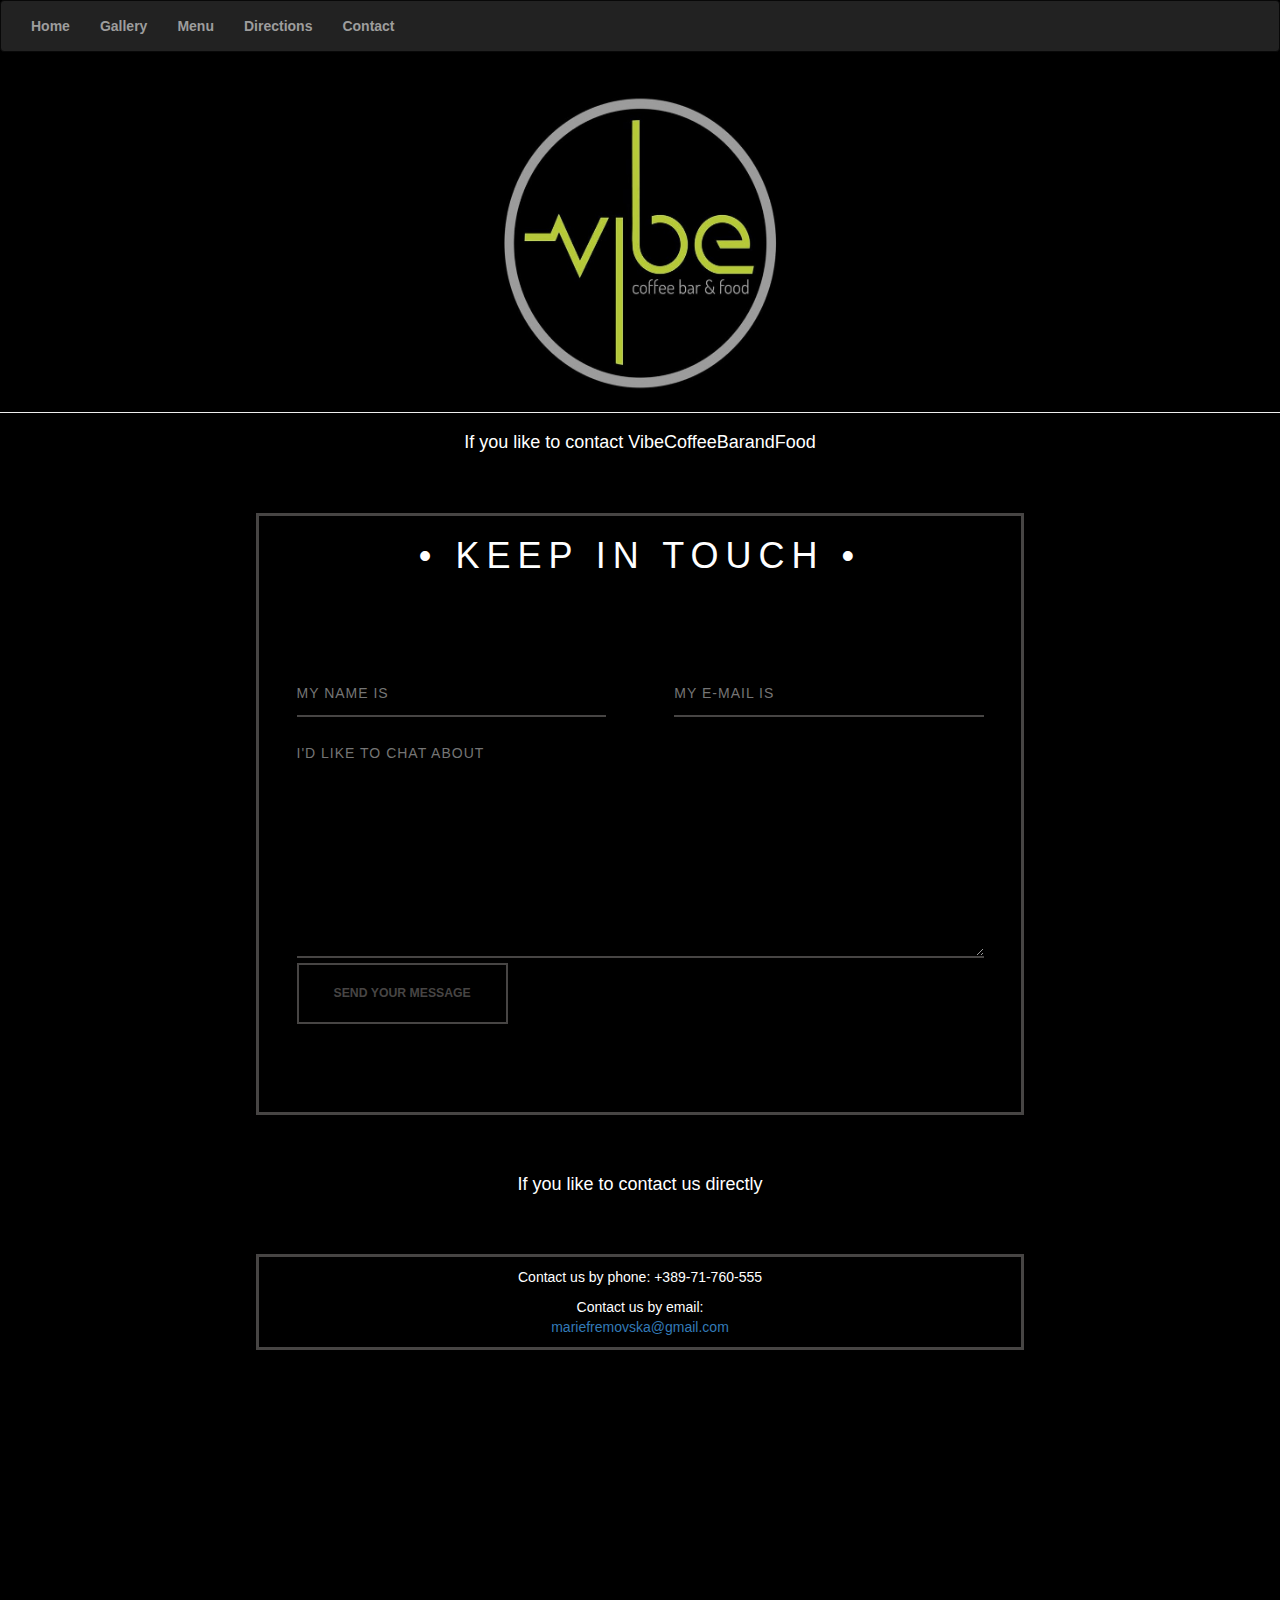
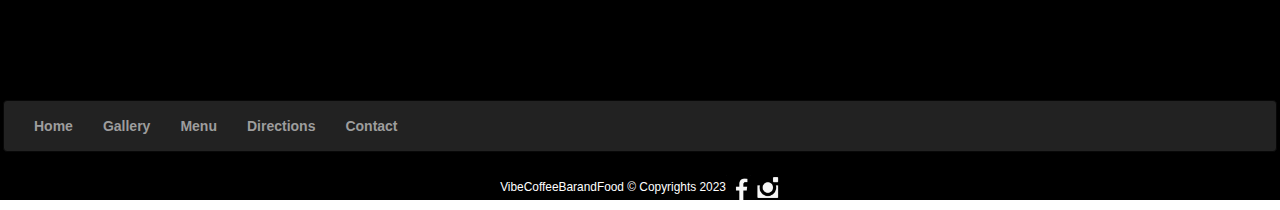
<file: contact.html>
<!DOCTYPE html>
<html>
<head>
  <meta charset="utf-8">
  <title>Contact</title>
  <meta name="viewport" content="width=device-width, initial-scale=1">
  <link rel="stylesheet" type="text/css" href="css/contactstyle.css"/>
  <link rel="stylesheet" href="https://maxcdn.bootstrapcdn.com/bootstrap/3.4.1/css/bootstrap.min.css">
  <script src="https://ajax.googleapis.com/ajax/libs/jquery/3.4.1/jquery.min.js"></script>
  <script src="https://maxcdn.bootstrapcdn.com/bootstrap/3.4.1/js/bootstrap.min.js"></script>

</head>
<body>
  <div class="background">
    <header>
      <section id="nav-bar"></section>
      <nav class="navbar navbar-inverse">
        <div class="container-fluid">
          <ul class="nav navbar-nav ml-auto">
            <li><a href="index.html">Home</a></li>
            <li><a href="gallery.html">Gallery</a></li>
            <li><a href="menu.html">Menu</a></li>
            <li><a href="directions.html" target="_blank">Directions</a></li>
            <li><a href="contact.html" target="_blank">Contact</a></li>
          </ul>
        </div>
      </nav>
    </section>
  </header>
  <br>
  <section>
    <a href="index.html"><img src="images/logo.jpg" alt="logo" width=300 height=300 class="logo"/></a>
    <hr id="line1">
    <h4><center>If you like to contact VibeCoffeeBarandFood </center></h4>
  </section>

  <div id="container">
    <h1>&bull; Keep in Touch &bull;</h1>

    <form action="#" method="post" id="contact_form">
      <div class="name">
        <label for="name"></label>
        <input type="text" placeholder="My name is" name="name" id="name_input" required>
      </div>
      <div class="email">
        <label for="email"></label>
        <input type="email" placeholder="My e-mail is" name="email" id="email_input" required>
      </div>
      <div class="message">
        <label for="message"></label>
        <textarea name="message" placeholder="I'd like to chat about" id="message_input" cols="30" rows="10" required></textarea>
      </div>
      <div class="submit">
        <input type="submit" value="Send Your Message" id="form_button" />
      </div>
    </form>
  </div>
  
      <h4><center>If you like to contact us directly <br> </center></h4>
      <div id="container">
          <p><center>Contact us by phone: +389-71-760-555</center></p>
          <p>
              <center>Contact us by email:</center>

              
              <center><a href="mailto:mariefremovska@gmail.com">mariefremovska@gmail.com</a></center>
              

          </p>
      </div>
      </section>
      <br><br><br>
      
      <footer>
          <section id="nav-bar"></section>
          <nav class="navbar navbar-inverse">
              <div class="container-fluid">
                  <ul class="nav navbar-nav ml-auto">
                      <li><a href="index.html">Home</a></li>
                      <li><a href="gallery.html">Gallery</a></li>
                      <li><a href="menu.html">Menu</a></li>
                      <li><a href="directions.html">Directions</a></li>
                      <li><a href="contact.html">Contact</a></li>
                  </ul>
              </div>
          </nav>
          
          
          </footer>
          <p class="copyright"><small>VibeCoffeeBarandFood &copy; Copyrights 2023</small><a href="https://www.facebook.com/vibe.coffebarandfood" target="_blank"><img src="images/facebook.png" alt="facebook"
              width=25 height=25 /></a>
          <a href="https://www.instagram.com/vibe.tetovo/" target="_blank"><img src="images/instagram.png" alt="instagram"
              width=25 height=25 /></a></p>
          </section>
      </footer>
  </div>
</body>
</html>
</file>
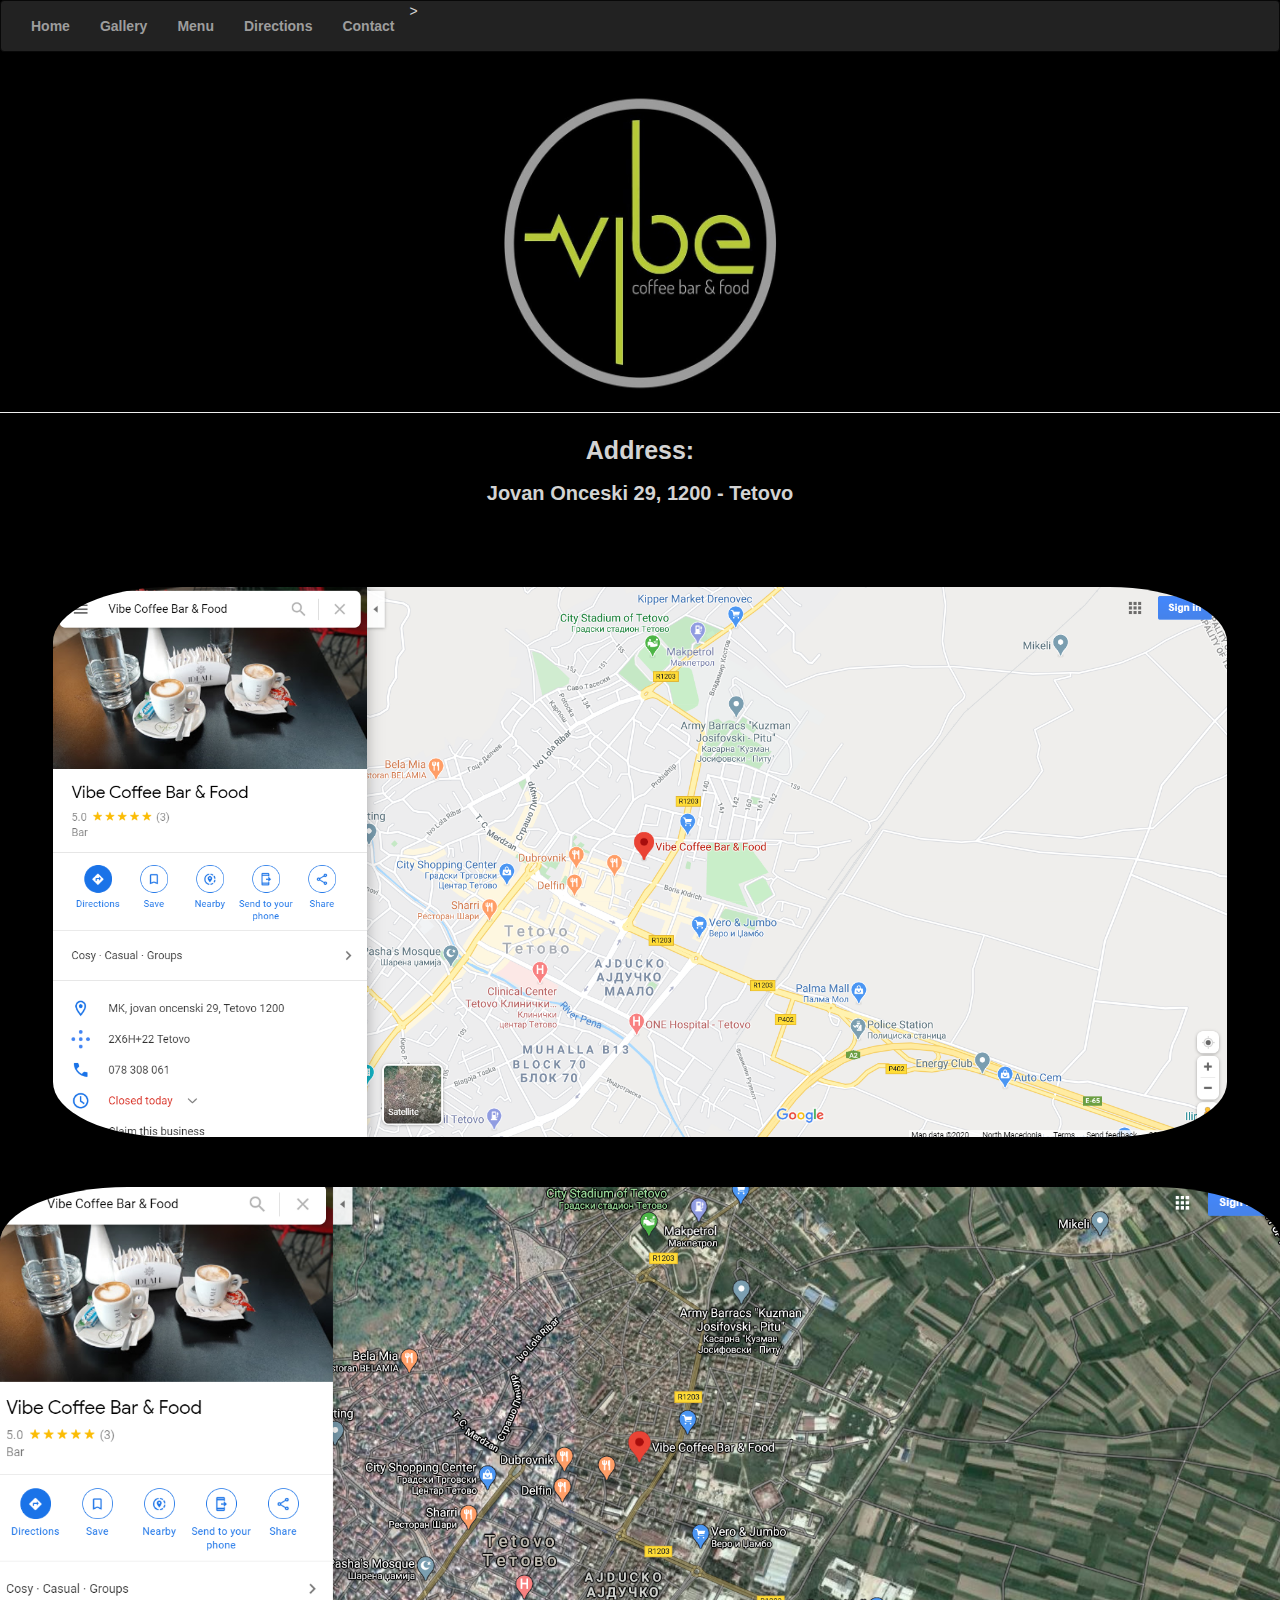
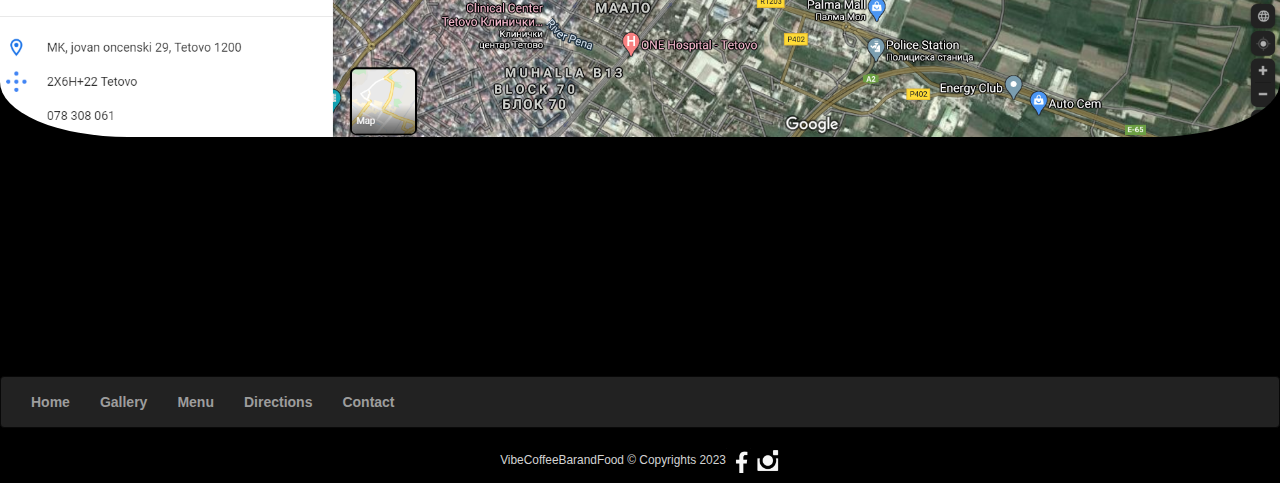
<file: directions.html>
<!DOCTYPE html>
<html>
<head>
	<meta charset="utf-8">
    <title>Directions</title>
    <meta name="viewport" content="width=device-width, initial-scale=1">
    <link rel="stylesheet" type="text/css" href="css/directionsstyle.css"/>
    <link rel="stylesheet" href="https://maxcdn.bootstrapcdn.com/bootstrap/3.4.1/css/bootstrap.min.css">
    <script src="https://ajax.googleapis.com/ajax/libs/jquery/3.4.1/jquery.min.js"></script>
    <script src="https://maxcdn.bootstrapcdn.com/bootstrap/3.4.1/js/bootstrap.min.js"></script>
    <style>
      body{
        background-color: black;
        color:lightgray;
      }
      .map{
        border-radius: 10%;
      }
      .satellite{
        border-radius: 10%;
      }
    </style>
</head>
<body>
  <div class="background">
	<header>
        <nav class="navbar navbar-inverse">
            <div class="container-fluid">
              <ul class="nav navbar-nav ml-auto">
                <li><a href="index.html">Home</a></li>
                <li><a href="gallery.html">Gallery</a></li>
                <li><a href="menu.html">Menu</a></li>>
                <li><a href="directions.html">Directions</a></li>
                <li><a href="contact.html">Contact</a></li>
              </ul>
            </div>
          </nav>
  </header>
    <br>
    <section>
    <a href="index.html"><img src="images/logo.jpg" alt="logo" width=300 height=300 class="logo"/></a>
    <hr id="line1">
    </section>
    <div class="container-fluid">
      <p class="add"><b class="heading">Address:</b><address>Jovan Onceski 29, 1200 - Tetovo</address></p>
    </div>
    <div class="row">
      <div class="col-lg-12 col-md-12 col-sm-12">
      <a href="https://www.google.com/maps/place/Vibe+Coffee+Bar+%26+Food/@42.0101103,20.9775592,2390m/data=!3m1!1e3!4m5!3m4!1s0x0:0x7f139db5ed619926!8m2!3d42.0101103!4d20.9775592" target="_blank"><img src="images/map.png" alt="address" max-width=100% height=550 class="map"/></a>
      </div>
      <br>
      <div class="col-lg-12 col-md-12 col-sm-12">
      <a href="https://www.google.com/maps/place/Vibe+Coffee+Bar+%26+Food/@42.0101103,20.9775592,2390m/data=!3m1!1e3!4m5!3m4!1s0x0:0x7f139db5ed619926!8m2!3d42.0101103!4d20.9775592" target="_blank"><img src="images/satellite.png" alt="address" max-width=100% height=550 class="satellite"/></a>
      </div>
    </div>
    <footer>
        <section id="nav-bar"></section>
        <nav class="navbar navbar-inverse">
            <div class="container-fluid">
              <ul class="nav navbar-nav ml-auto">
                <li><a href="index.html">Home</a></li>
                <li><a href="gallery.html">Gallery</a></li>
                <li><a href="menu.html">Menu</a></li>
                <li><a href="directions.html">Directions</a></li>
                <li><a href="contact.html">Contact</a></li>
              </ul>
            </div>
          </nav>
          <p class="copyright"><small>VibeCoffeeBarandFood &copy; Copyrights 2023</small><a href="https://www.facebook.com/vibe.coffebarandfood" target="_blank"><img src="images/facebook.png" alt="facebook"
              width=25 height=25 /></a>
          <a href="https://www.instagram.com/vibe.tetovo/" target="_blank"><img src="images/instagram.png" alt="instagram"
              width=25 height=25 /></a></p>
        </section>
      </footer>
    </div>
    </body>
</html>
</file>
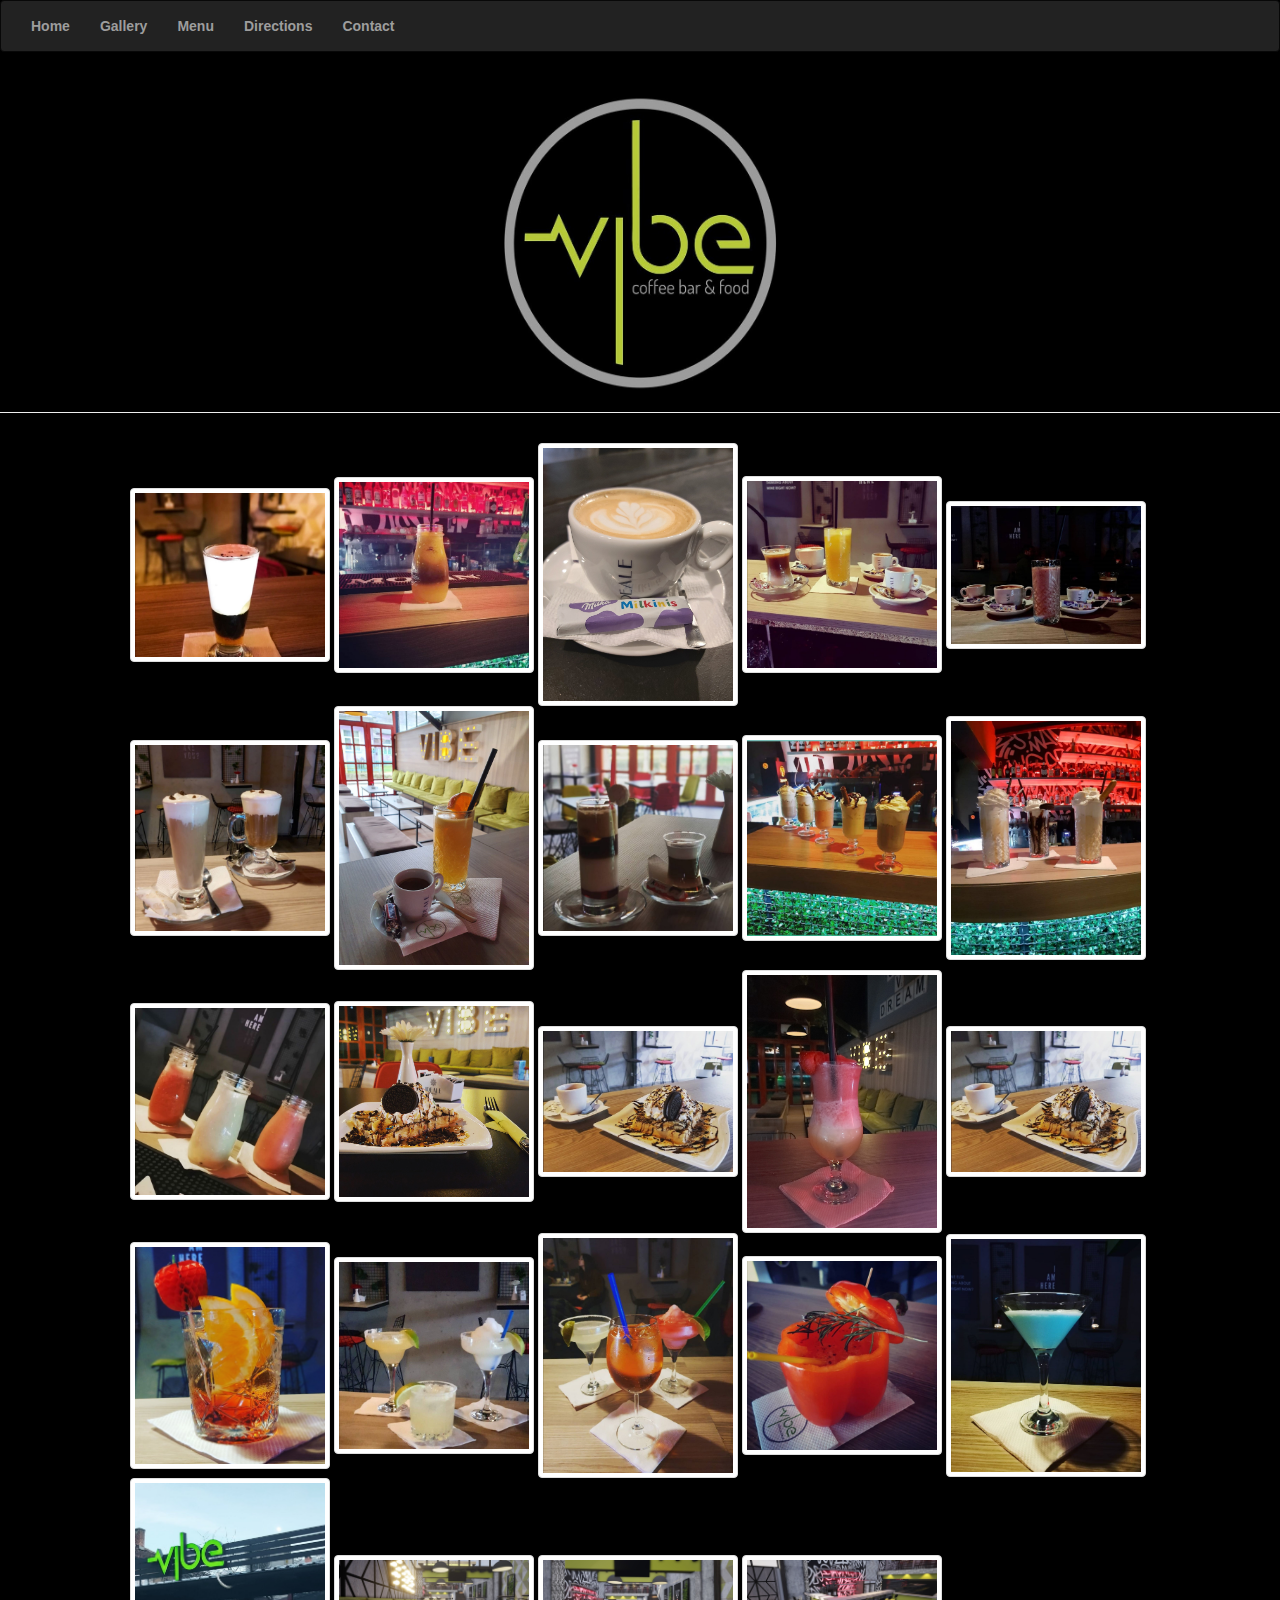
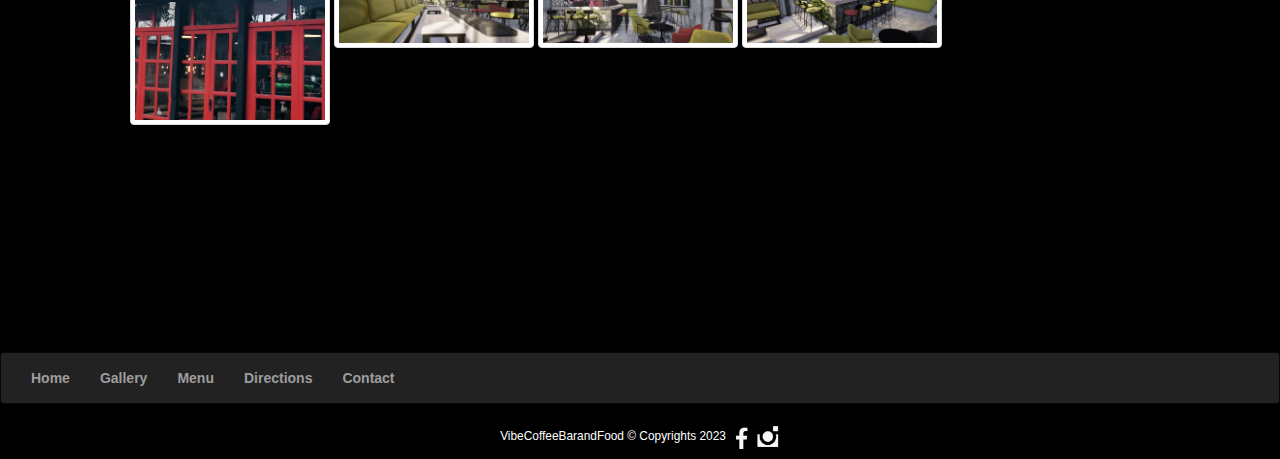
<file: gallery.html>
<!DOCTYPE html>
<html>
<head>
	<meta charset="utf-8">
    <title>Gallery</title>
    <meta name="viewport" content="width=device-width, initial-scale=1">
    <link rel="stylesheet" type="text/css" href="css/gallerystyle.css"/>
    <link rel="stylesheet" href="https://maxcdn.bootstrapcdn.com/bootstrap/3.4.1/css/bootstrap.min.css">
    <script src="https://ajax.googleapis.com/ajax/libs/jquery/3.4.1/jquery.min.js"></script>
    <script src="https://maxcdn.bootstrapcdn.com/bootstrap/3.4.1/js/bootstrap.min.js"></script>
    <style>
      body{
        background-color: black;
      }
    </style>
</head>
<body>
  <div class="background">
	<header>
        <nav class="navbar navbar-inverse">
            <div class="container-fluid">
              <ul class="nav navbar-nav ml-auto">
                <li><a href="index.html">Home</a></li>
                <li><a href="gallery.html">Gallery</a></li>
                <li><a href="menu.html">Menu</a></li>
                <li><a href="directions.html" target="_blank">Directions</a></li>
                <li><a href="contact.html" target="_blank">Contact</a></li>
              </ul>
            </div>
          </nav>
    </header>
    <br>
    <div class="row">
      <div class="col-lg-12 col-md-12 col-sm-12">
            <section>
                <a href="index.html"><img src="images/logo.jpg" alt="logo" width=300 height=300 class="logo"/></a>
                <hr id="line1">
            </section>
      </div>
    </div>

    <div class="gallery">
    <a href="images/coffee and hot drinks/coffee2.jpg"><img src="images/coffee and hot drinks/coffee2c.jpg" alt="..."
        class="img-thumbnail" width="200" height="200"></a>
    <a href="images/coffee and hot drinks/coffee3.jpg"><img src="images/coffee and hot drinks/coffee3c.jpg" alt="..."
        class="img-thumbnail" class width="200" height="200"></a>
     <a href="images/coffee and hot drinks/coffee1.jpg"><img src="images/coffee and hot drinks/coffee1c.jpg" alt="..." class="img-thumbnail"  width="800" height="800"></a>
  
    <a href="images/coffee and hot drinks/coffee4.jpg"><img src="images/coffee and hot drinks/coffee4c.jpg" alt="..." class="img-thumbnail" class width="200" height="200"></a>
    <a href="images/coffee and hot drinks/coffee5.jpg"><img src="images/coffee and hot drinks/coffee5c.jpg" alt="..." class="img-thumbnail" class width="200" height="200"></a>
    <a href="images/coffee and hot drinks/coffee6.jpg"><img src="images/coffee and hot drinks/coffee6c.jpg" alt="..." class="img-thumbnail" class width="200" height="200"></a>
    <a href="images/coffee and hot drinks/espresso1.jpg"><img src="images/coffee and hot drinks/espresso1c.jpg" alt="..." class="img-thumbnail" class width="200" height="200"></a>
    <a href="images/coffee and hot drinks/flavor.jpg"><img src="images/coffee and hot drinks/flavorc.jpg" alt="..." class="img-thumbnail" class width="200" height="200"></a>
    <a href="images/coffee and hot drinks/hot chocolate.jpg"><img src="images/coffee and hot drinks/hot chocolatec.jpg" alt="..." class="img-thumbnail" class width="200" height="200"></a>
    <a href="images/coffee and hot drinks/milkshakes.jpg"><img src="images/coffee and hot drinks/milkshakesc.jpg" alt="..." class="img-thumbnail" class width="200" height="200"></a>
    <a href="images/coffee and hot drinks/smoothies.jpg"><img src="images/coffee and hot drinks/smoothiesc.jpg" alt="..." class="img-thumbnail" class width="200" height="200"></a>
    <a href="images/coffee and hot drinks/waffle.jpg"><img src="images/coffee and hot drinks/wafflec.jpg" alt="..." class="img-thumbnail" class width="200" height="200"></a>
    <a href="images/coffee and hot drinks/waffle1.jpg"><img src="images/coffee and hot drinks/waffle1c.jpg" alt="..." class="img-thumbnail" class width="200" height="200"></a>
    <a href="images/cocktails/cocktail3.jpg"><img src="images/cocktails/cocktail3c.jpg" alt="..." class="img-thumbnail" class width="200" height="200"></a>    <a href="images/coffee and hot drinks/waffle1.jpg"><img src="images/coffee and hot drinks/waffle1c.jpg" alt="..." class="img-thumbnail" class width="200" height="200"></a>
    <a href="images/cocktails/cocktail4.jpg"><img src="images/cocktails/cocktail4c.jpg" alt="..." class="img-thumbnail" class width="200" height="200"></a>
    <a href="images/cocktails/cocktail8.jpg"><img src="images/cocktails/cocktail8c.jpg" alt="..." class="img-thumbnail" class width="200" height="200"></a>
    <a href="images/cocktails/cocktail9.jpg"><img src="images/cocktails/cocktail9c.jpg" alt="..." class="img-thumbnail" class width="200" height="200"></a>
    <a href="images/cocktails/cocktail10.jpg"><img src="images/cocktails/cocktail10c.jpg" alt="..." class="img-thumbnail" class width="200" height="200"></a>
    <a href="images/cocktails/cocktail11.jpg"><img src="images/cocktails/cocktail11c.jpg" alt="..." class="img-thumbnail" class width="200" height="200"></a>
    <a href="images/inside/banner.jpg"><img src="images/inside/bannerc.jpg" alt="..." class="img-thumbnail" class width="200" height="200"></a>
    <a href="images/inside/inside2.jpg"><img src="images/inside/inside2c.jpg" alt="..." class="img-thumbnail" class width="200" height="200"></a>
    <a href="images/inside/inside8.jpg"><img src="images/inside/inside8c.jpg" alt="..." class="img-thumbnail" class width="200" height="200"></a>
    <a href="images/inside/inside9.jpg"><img src="images/inside/inside9c.jpg" alt="..." class="img-thumbnail" class width="200" height="200"></a>
</div>
    <footer>
        <nav class="navbar navbar-inverse">
            <div class="container-fluid">
              <ul class="nav navbar-nav ml-auto">
                <li><a href="index.html">Home</a></li>
                <li><a href="gallery.html">Gallery</a></li>
                <li><a href="menu.html">Menu</a></li>
                <li><a href="directions.html">Directions</a></li>
                <li><a href="contact.html">Contact</a></li>
              </ul>
            </div>
          </nav>
          <p class="copyright"><small>VibeCoffeeBarandFood &copy; Copyrights 2023</small><a href="https://www.facebook.com/vibe.coffebarandfood" target="_blank"><img src="images/facebook.png" alt="facebook"
              width=25 height=25 /></a>
          <a href="https://www.instagram.com/vibe.tetovo/" target="_blank"><img src="images/instagram.png" alt="instagram"
              width=25 height=25 /></a></p>
      </footer>
    </div>
  </body>
</html>
</file>
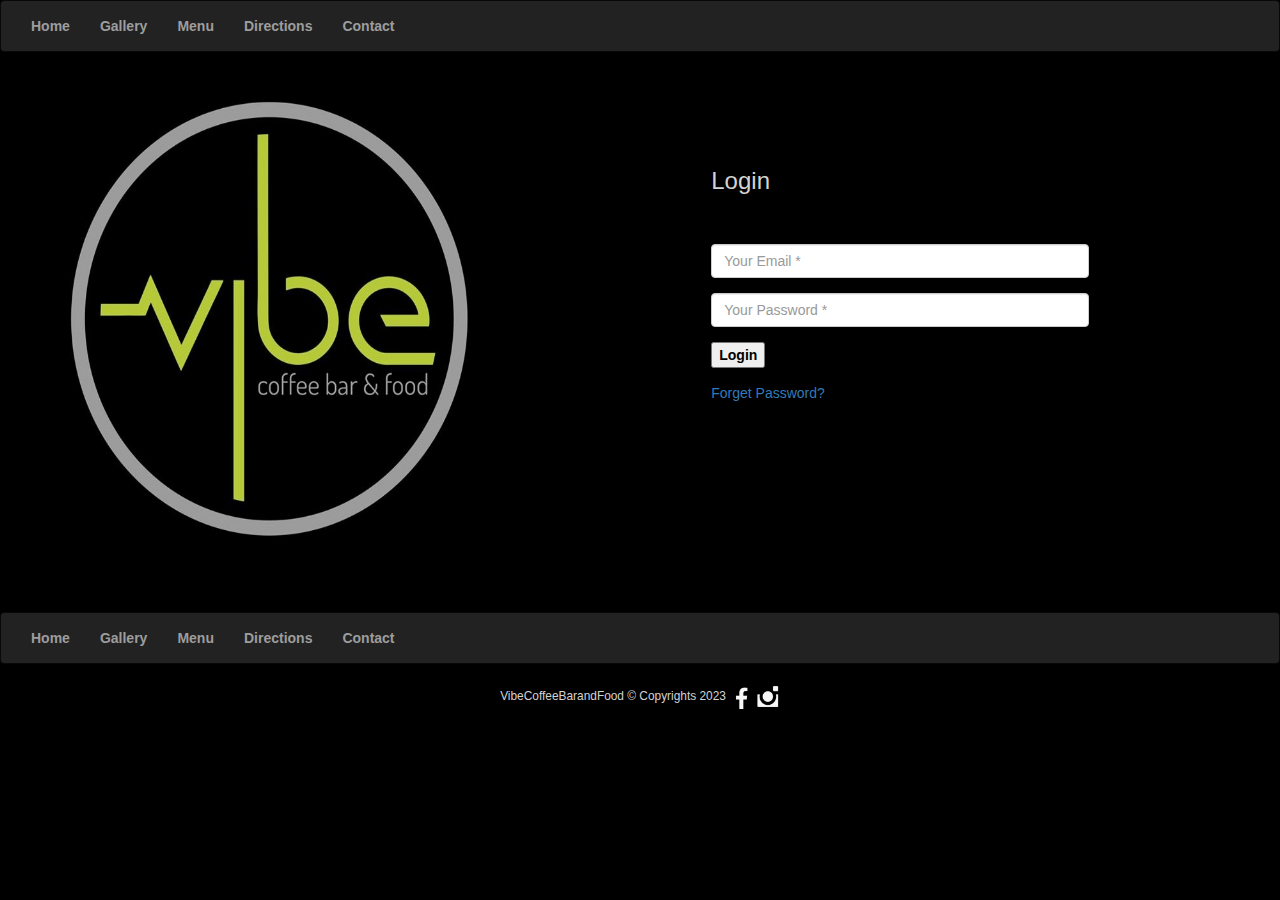
<file: login.html>
<!DOCTYPE html>
<html>
<head>
	<meta charset="utf-8">
    <title>Login</title>
    <meta name="viewport" content="width=device-width, initial-scale=1">
    <link rel="stylesheet" type="text/css" href="css/loginstyle.css"/>
    <link rel="stylesheet" href="https://maxcdn.bootstrapcdn.com/bootstrap/3.4.1/css/bootstrap.min.css">
    <script src="https://ajax.googleapis.com/ajax/libs/jquery/3.4.1/jquery.min.js"></script>
    <script src="https://maxcdn.bootstrapcdn.com/bootstrap/3.4.1/js/bootstrap.min.js"></script>
<style>
  body{
    background-color: black;
    color:lightgray;
  }
</style>
</head>
<body style="overflow-x: hidden">
	<header>
        <nav class="navbar navbar-inverse">
            <div class="container-fluid">
              <ul class="nav navbar-nav ml-auto">
                <li><a href="index.html">Home</a></li>
                <li><a href="gallery.html">Gallery</a></li>
                <li><a href="menu.html">Menu</a></li>
                <li><a href="directions.html" target="_blank">Directions</a></li>
                <li><a href="contact.html" target="_blank">Contact</a></li>
              </ul>
            </div>
          </nav>
  </header>
  <br>
  <div class="row">
      <section>
        <div class="col-lg-6 col-md-12 col-sm-12">
          <a href="vibe.html"><img src="images/logo.jpg" alt="logo" width=70% height=450 class="logo"/></a>
        </div>
      </section>
      <div class="col-lg-6 col-md-12 col-sm-12">
        <div class="login-form-1">
        <h3>Login</h3>
        
            <div class="form-group">
                <input type="text" class="form-control" placeholder="Your Email *" value="" />
            </div>
            <div class="form-group">
                <input type="password" class="form-control" placeholder="Your Password *" value=""/>
            </div>
            <div class="form-group">
                <input type="submit" class="btnSubmit" value="Login" />
            </div>
            <div class="form-group">
                <a href="#" class="btnForgetPwd">Forget Password?</a>
            </div>
        </div>
      </div>
    </div>

    <footer>
        <section id="nav-bar">
        <nav class="navbar navbar-inverse">
            <div class="container-fluid">
              <ul class="nav navbar-nav ml-auto">
                <li><a href="index.html">Home</a></li>
                <li><a href="gallery.html">Gallery</a></li>
                <li><a href="menu.html">Menu</a></li>
                <li><a href="directions.html">Directions</a></li>
                <li><a href="contact.html">Contact</a></li>
              </ul>
            </div>
          </nav>
          <p class="copyright"><small>VibeCoffeeBarandFood &copy; Copyrights 2023</small><a href="https://www.facebook.com/vibe.coffebarandfood" target="_blank"><img src="images/facebook.png" alt="facebook"
              width=25 height=25 /></a>
          <a href="https://www.instagram.com/vibe.tetovo/" target="_blank"><img src="images/instagram.png" alt="instagram"
              width=25 height=25 /></a></p>
        </section>
    </footer>
    <script src="https://code.jquery.com/jquery-1.12.4.min.js" integrity="sha384-nvAa0+6Qg9clwYCGGPpDQLVpLNn0fRaROjHqs13t4Ggj3Ez50XnGQqc/r8MhnRDZ" crossorigin="anonymous"></script>
    <!-- Include all compiled plugins (below), or include individual files as needed -->
    <script src="https://stackpath.bootstrapcdn.com/bootstrap/3.4.1/js/bootstrap.min.js" integrity="sha384-aJ21OjlMXNL5UyIl/XNwTMqvzeRMZH2w8c5cRVpzpU8Y5bApTppSuUkhZXN0VxHd" crossorigin="anonymous"></script>
  </body>
</html>
</file>
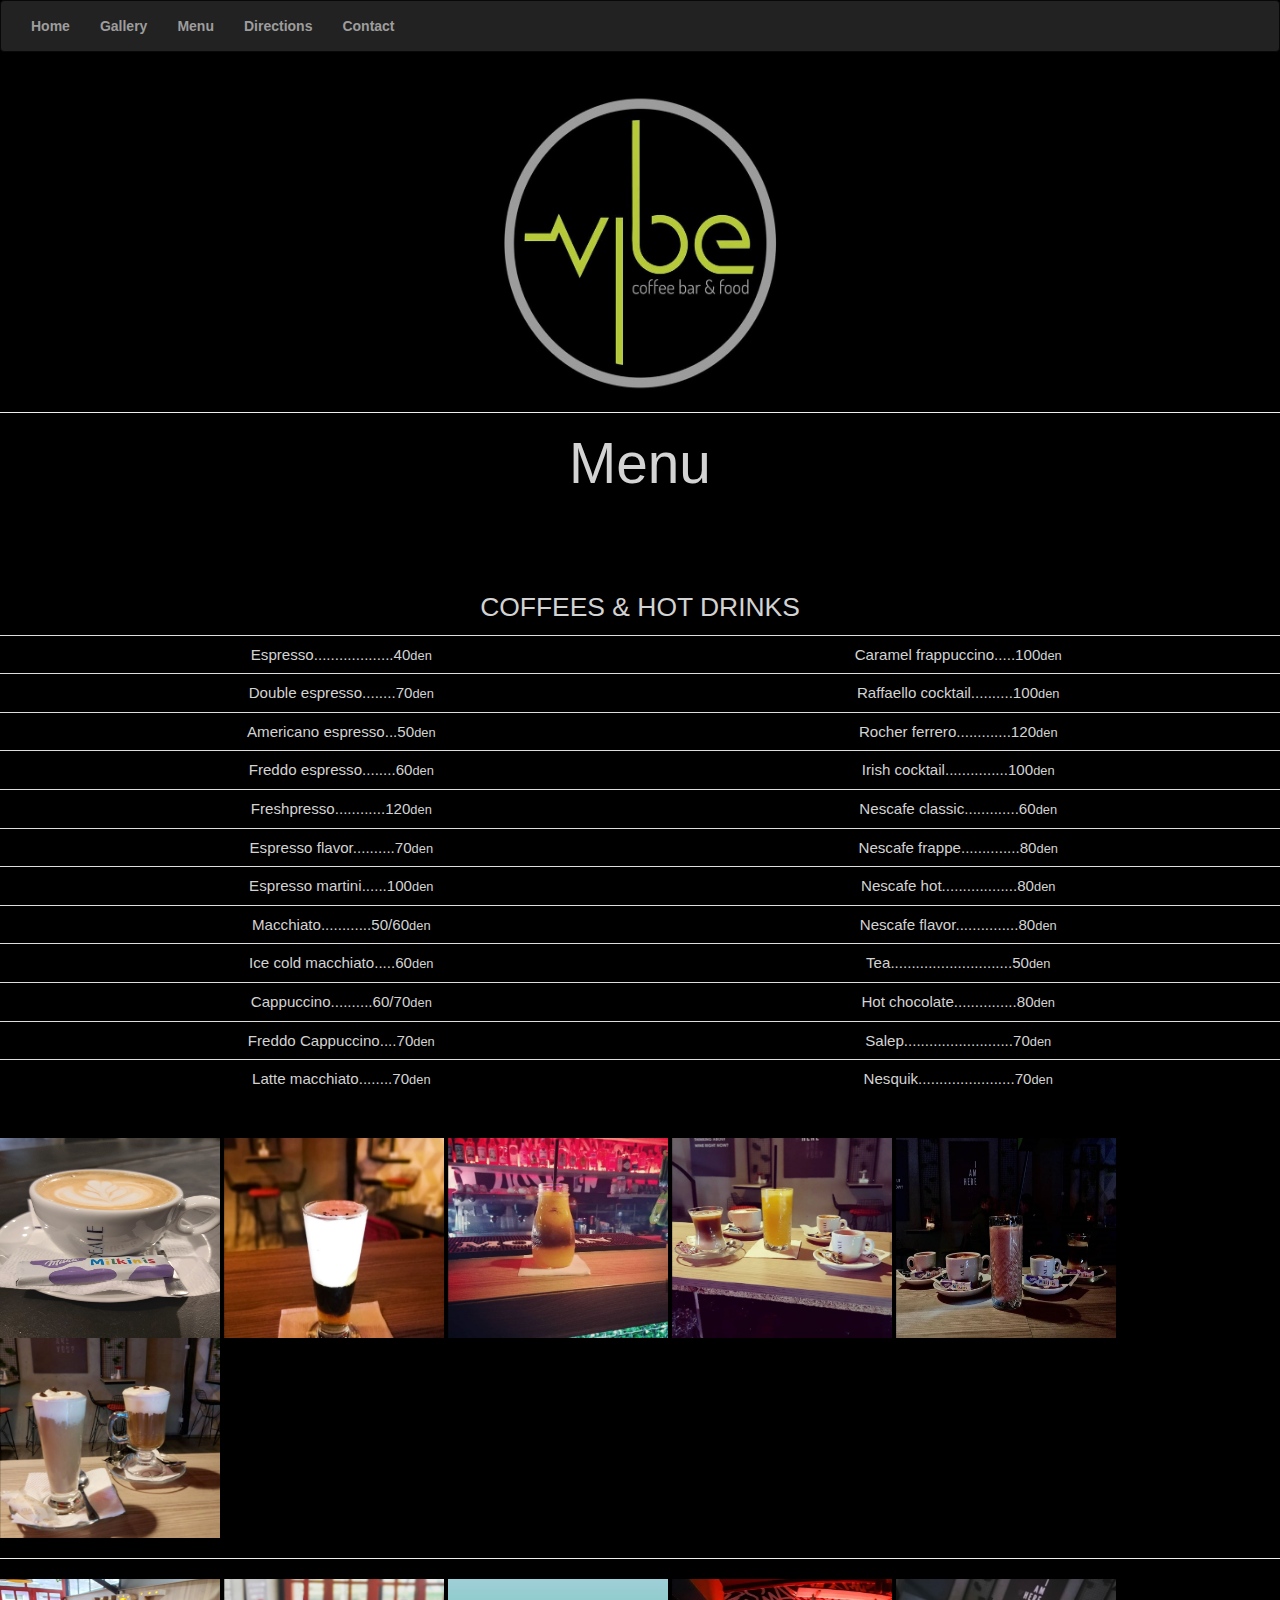
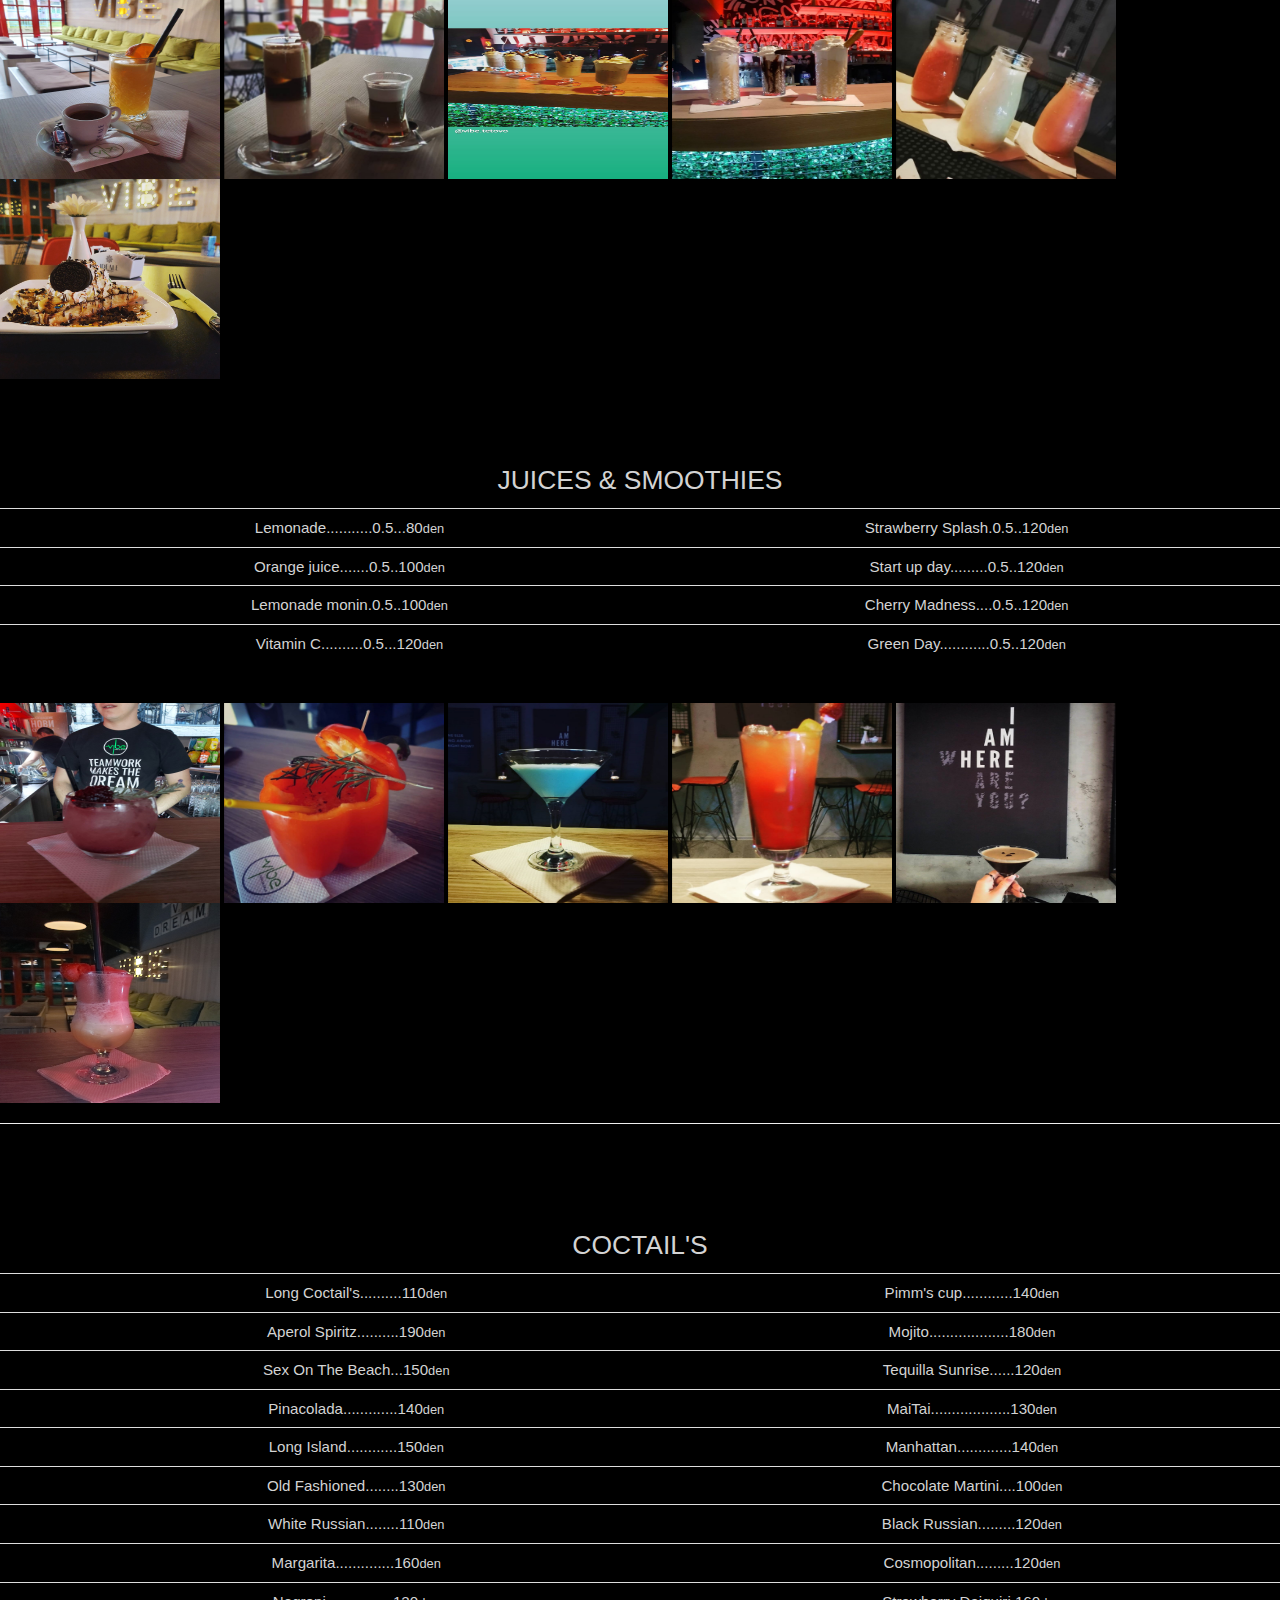
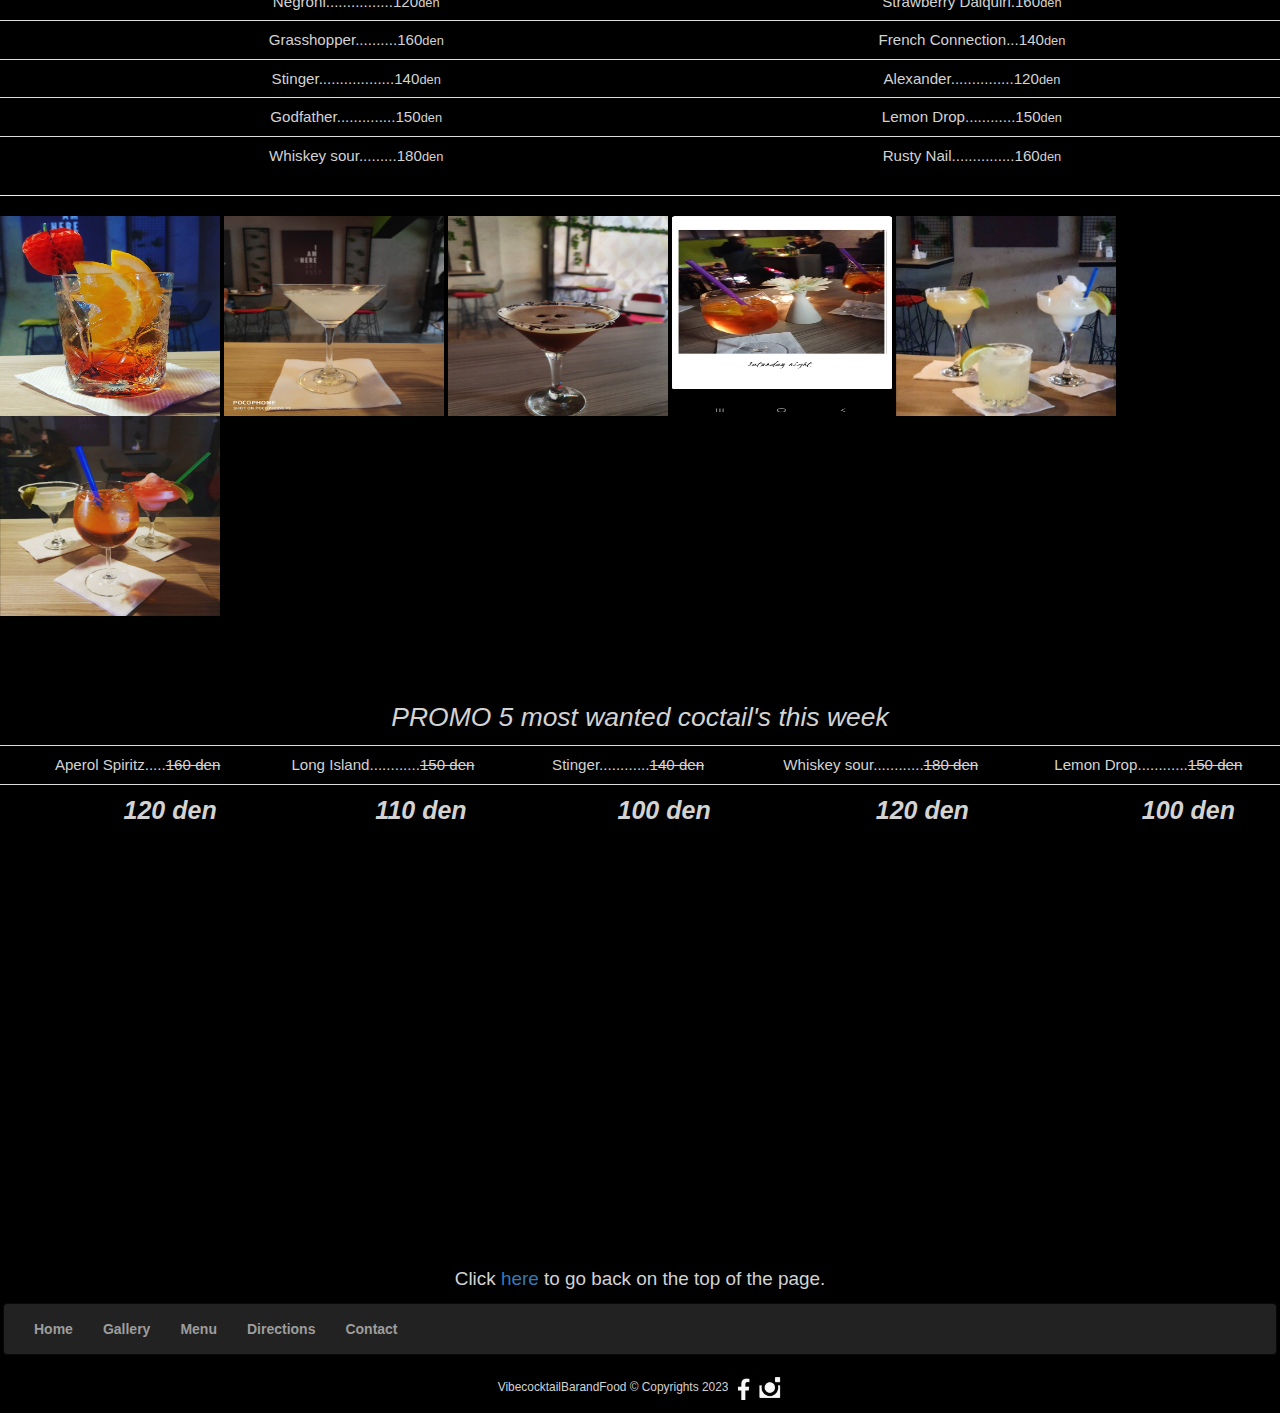
<file: menu.html>
<!DOCTYPE html>
<html>
<head>
  <meta charset="utf-8">
  <title>Menu</title>
  <meta name="viewport" content="width=device-width, initial-scale=1">
  <link rel="stylesheet" type="text/css" href="css/menustyle.css"/>
  <link rel="stylesheet" href="https://maxcdn.bootstrapcdn.com/bootstrap/3.4.1/css/bootstrap.min.css">
  <script src="https://ajax.googleapis.com/ajax/libs/jquery/3.4.1/jquery.min.js"></script>
  <script src="https://maxcdn.bootstrapcdn.com/bootstrap/3.4.1/js/bootstrap.min.js"></script>

</head>
<body>
  <div class="background">
    <header>
      <section id="nav-bar">
      <nav class="navbar navbar-inverse">
        <div class="container-fluid">
          <ul class="nav navbar-nav ml-auto">
            <li><a href="index.html">Home</a></li>
            <li><a href="gallery.html">Gallery</a></li>
            <li><a href="menu.html">Menu</a></li>
            <li><a href="directions.html" target="_blank">Directions</a></li>
            <li><a href="contact.html" target="_blank">Contact</a></li>
          </ul>
        </div>
      </nav>
    </section>
  </header>
  <br>

  <section>
    <a href="index.html"><img src="images/logo.jpg" alt="logo" width=300 height=300 class="logo"/></a>
    <hr id="line1">
  </section>
  <h1 class="title">Menu</h1>
  <table class="table table-borderless">
    <caption class="caption">COFFEES & HOT DRINKS</caption>
    <thead></thead>
    <tbody>
      <tr>
        <th scope="row"></th>
        <td>Espresso...................40<small>den</small></td>
        <td>Caramel frappuccino.....100<small>den</small></td>
      </tr>
      <tr>
        <th scope="row"></th>
        <td>Double espresso........70<small>den</small></td>
        <td>Raffaello cocktail..........100<small>den</small></td>
      </tr>
      <tr>
        <th scope="row"></th>
        <td>Americano espresso...50<small>den</small></td>
        <td>Rocher ferrero.............120<small>den</small></td>
      </tr>
      <tr>
        <th scope="row"></th>
        <td>Freddo espresso........60<small>den</small></td>
        <td>Irish cocktail...............100<small>den</small></td>
      </tr>
      <tr>
        <th scope="row"></th>
        <td>Freshpresso............120<small>den</small></td>
        <td>Nescafe classic.............60<small>den</small></td>
      </tr>
      <tr>
        <th scope="row"></th>
        <td>Espresso flavor..........70<small>den</small></td>
        <td>Nescafe frappe..............80<small>den</small></td>
      </tr>
      <tr>
        <th scope="row"></th>
        <td>Espresso martini......100<small>den</small></td>
        <td>Nescafe hot..................80<small>den</small></td>
      </tr>
      <tr>
        <th scope="row"></th>
        <td>Macchiato............50/60<small>den</small></td>
        <td>Nescafe flavor...............80<small>den</small></td>
      </tr>
      <tr>
        <th scope="row"></th>
        <td>Ice cold macchiato.....60<small>den</small></td>
        <td>Tea.............................50<small>den</small></td>
      </tr>
      <tr>
        <th scope="row"></th>
        <td>Cappuccino..........60/70<small>den</small></td>
        <td>Hot chocolate...............80<small>den</small></td>
      </tr>
      <tr>
        <th scope="row"></th>
        <td>Freddo Cappuccino....70<small>den</small></td>
        <td>Salep..........................70<small>den</small></td>
      </tr>
      <tr>
        <th scope="row"></th>
        <td>Latte macchiato........70<small>den</small></td>
        <td>Nesquik.......................70<small>den</small></td>
      </tr>
      
    </tbody>
  </table>

  <br>
  <img src="images/coffees/coffee1.jpg" width="220" height="200">
  <img src="images/coffees/coffee2.jpg" width="220" height="200">
  <img src="images/coffees/coffee3.jpg" width="220" height="200">
  <img src="images/coffees/coffee4.jpg" width="220" height="200">
  <img src="images/coffees/coffee5.jpg" width="220" height="200">
  <img src="images/coffees/coffee6.jpg" width="220" height="200">
  <hr>
  <img src="images/coffees/espresso1.jpg" width="220" height="200">
  <img src="images/coffees/flavor.jpg" width="220" height="200">
  <img src="images/coffees/hot chocolate.jpg" width="220" height="200">
  <img src="images/coffees/milkshakes.jpg" width="220" height="200">
  <img src="images/coffees/smoothies.jpg" width="220" height="200">
  <img src="images/coffees/waffle.jpg" width="220" height="200">


  <table class="table table-borderless table-dark">
    <caption class="caption">JUICES & SMOOTHIES</caption>
    <thead></thead>
    <tbody>
      <tr>
        <th scope="row"></th>
        <td>Lemonade...........0.5...80<small>den</small></td>
        <td>Strawberry Splash.0.5..120<small>den</small></td>
      </tr>
      <tr>
        <th scope="row"></th>
        <td>Orange juice.......0.5..100<small>den</small></td>
        <td>Start up day.........0.5..120<small>den</small></td>
      </tr>
      <tr>
        <th scope="row"></th>
        <td>Lemonade monin.0.5..100<small>den</small></td>
        <td>Cherry Madness....0.5..120<small>den</small></td>
      </tr>
      <tr>
        <th scope="row"></th>
        <td>Vitamin C..........0.5...120<small>den</small></td>
        <td>Green Day............0.5..120<small>den</small></td>
      </tr>
    </tbody>
  </table>

  <br>
  
  <img src="images/cocktails/cocktail1.jpg" width="220" height="200">
  <img src="images/cocktails/cocktail10.jpg" width="220" height="200">
  <img src="images/cocktails/cocktail11.jpg" width="220" height="200">
  <img src="images/cocktails/cocktail12.jpg" width="220" height="200">
  <img src="images/cocktails/cocktail2.jpg" width="220" height="200">
  <img src="images/cocktails/cocktail3.jpg" width="220" height="200"><hr>
  

  <table class="table table-borderless">
    <caption class="caption">COCTAIL'S</caption>
    <thead></thead>
    <tbody>
      <tr>
        <th scope="row"></th>
        <td>Long Coctail's..........110<small>den</small></td>
        <td>Pimm's cup............140<small>den</small></td>
      </tr>
      <tr>
        <th scope="row"></th>
        <td>Aperol Spiritz..........190<small>den</small></td>
        <td>Mojito...................180<small>den</small></td>
      </tr>
      <tr>
        <th scope="row"></th>
        <td>Sex On The Beach...150<small>den</small></td>
        <td>Tequilla Sunrise......120<small>den</small></td>
      </tr>
      <tr>
        <th scope="row"></th>
        <td>Pinacolada.............140<small>den</small></td>
        <td>MaiTai...................130<small>den</small></td>
      </tr>
      <tr>
        <th scope="row"></th>
        <td>Long Island............150<small>den</small></td>
        <td>Manhattan.............140<small>den</small></td>
      </tr>
      <tr>
        <th scope="row"></th>
        <td>Old Fashioned........130<small>den</small></td>
        <td>Chocolate Martini....100<small>den</small></td>
      </tr>
      <tr>
        <th scope="row"></th>
        <td>White Russian........110<small>den</small></td>
        <td>Black Russian.........120<small>den</small></td>
      </tr>
      <tr>
        <th scope="row"></th>
        <td>Margarita..............160<small>den</small></td>
        <td>Cosmopolitan.........120<small>den</small></td>
      </tr>
      <tr>
        <th scope="row"></th>
        <td>Negroni................120<small>den</small></td>
        <td>Strawberry Daiquiri.160<small>den</small></td>
      </tr>
      <tr>
        <th scope="row"></th>
        <td>Grasshopper..........160<small>den</small></td>
        <td>French Connection...140<small>den</small></td>
      </tr>
      <tr>
        <th scope="row"></th>
        <td>Stinger..................140<small>den</small></td>
        <td>Alexander...............120<small>den</small></td>
      </tr>
      <tr>
        <th scope="row"></th>
        <td>Godfather..............150<small>den</small></td>
        <td>Lemon Drop............150<small>den</small></td>
      </tr>
      <tr>
        <th scope="row"></th>
        <td>Whiskey sour.........180<small>den</small></td>

        <td>Rusty Nail...............160<small>den</small></td>
      </tr>
    </tbody>
  </table>
  <hr>
  <img src="images/cocktails/cocktail4.jpg" width="220" height="200">
  <img src="images/cocktails/cocktail5.jpg" width="220" height="200">
  <img src="images/cocktails/cocktail6.jpg" width="220" height="200">
  <img src="images/cocktails/cocktail7.jpg" width="220" height="200">
  <img src="images/cocktails/cocktail8.jpg" width="220" height="200">
  <img src="images/cocktails/cocktail9.jpg" width="220" height="200">
<table class="table table-borderless">
    <caption class="caption"><i>PROMO 5 most wanted coctail's this week</i></caption>
    <thead></thead>
    <tbody>
      <tr>
        <th scope="column"></th>
 <td>Aperol Spiritz.....<del>160 den</del></td>
 <td>Long Island............<del>150 den</del></td>
 <td>Stinger............<del>140 den</del></td>
 <td>Whiskey sour............<del>180 den</del></td>
 <td>Lemon Drop............<del>150 den</del></td>
 
 </tr>
 <tr>
      <th scope="column"></th>
      <td><span style="font-size: 25px; padding-left: 65px"; ><b><i>120 den</i></b></span></td>
      <td><span style="font-size: 25px; padding-left: 76px"; ><b><i>110 den</i></b></span></td>
      <td><span style="font-size: 25px; padding-left: 72px"; ><b><i>100 den</i></b></span></td>
      <td><span style="font-size: 25px; padding-left: 83px"; ><b><i>120 den</i></b></span></td>
      <td><span style="font-size: 25px; padding-left: 80px"; ><b><i>100 den</i></b></span></td>
    </tr>
    </tbody>
  </table>



<br><br><br><br><br><br><br><br><br>


  <footer>
    <p style="font-family: Impact, Haettenschweiler, 'Arial Narrow Bold', sans-serif; color:lightgray; font-size:0.5cm; text-align: center;" >Click <a href="menu.html">here </a>to go back on the top of the page.</p>
    <section id="nav-bar">
    <nav class="navbar navbar-inverse">
      <div class="container-fluid">
        <ul class="nav navbar-nav ml-auto">
          <li><a href="index.html">Home</a></li>
          <li><a href="gallery.html">Gallery</a></li>
          <li><a href="menu.html">Menu</a></li>
          <li><a href="directions.html">Directions</a></li>
          <li><a href="contact.html">Contact</a></li>
        </ul>
      </div>
    </nav>
    <p class="copyright"><small>VibecocktailBarandFood &copy; Copyrights 2023</small><a href="https://www.facebook.com/vibe.coffebarandfood" target="_blank"><img src="images/facebook.png" alt="facebook"
        width=25 height=25 /></a>
    <a href="https://www.instagram.com/vibe.tetovo/" target="_blank"><img src="images/instagram.png" alt="instagram"
        width=25 height=25 /></a></p>
  </section>
</footer>
</div>
</body>
</html>
</file>
<file: css/contactstyle.css>
.background{
    background-color:black;
    color:white;

}
#nav-bar{
    position: sticky;
}
li{
    font-weight: 600;
}
.logo{
    display:block;
    margin-left: auto;
    margin-right:auto;
}


footer{
    margin-top:6cm;
    padding: 3px;
    margin-bottom: 0cm;
}
.copyright{
    text-align: center;
}

button {
  overflow: visible;
}

button, select {
  text-transform: none;
}

button, input, select, textarea {
  color: #5A5A5A;
  font: inherit;
  margin: 0;
}

input {
  line-height: normal;
}

textarea {
  overflow: auto;
}

#container {
  border: solid 3px #474544;
  max-width: 768px;
  margin: 60px auto;
  position: relative;
}

form {
  padding: 37.5px;
  margin: 50px 0;
}

h1 {
  color: white;
  font-size: 32px;
  font-weight: 700;
  letter-spacing: 7px;
  text-align: center;
  text-transform: uppercase;
}


.email {
    float: right;
    width: 45%;
}

input[type='text'], [type='email'], select, textarea {
    background: none;
  border: none;
    border-bottom: solid 2px #474544;
    color: #474544;
    font-size: 1.000em;
  font-weight: 400;
  letter-spacing: 1px;
    margin: 0em 0 1.875em 0;
    padding: 0 0 0.875em 0;
  text-transform: uppercase;
    width: 100%;
    -webkit-box-sizing: border-box;
    -moz-box-sizing: border-box;
    -ms-box-sizing: border-box;
    -o-box-sizing: border-box;
    box-sizing: border-box;
    -webkit-transition: all 0.3s;
    -moz-transition: all 0.3s;
    -ms-transition: all 0.3s;
    -o-transition: all 0.3s;
    transition: all 0.3s;
}

input[type='text']:focus, [type='email']:focus, textarea:focus {
    outline: none;
    padding: 0 0 0.875em 0;
}

.message {
    float: none;
}

.name {
    float: left;
    width: 45%;
}

#form_button {
  background: none;
  border: solid 2px #474544;
  color: #474544;
  cursor: pointer;
  display: inline-block;
  font-family: 'Helvetica', Arial, sans-serif;
  font-size: 0.875em;
  font-weight: bold;
  outline: none;
  padding: 20px 35px;
  text-transform: uppercase;
  -webkit-transition: all 0.3s;
    -moz-transition: all 0.3s;
    -ms-transition: all 0.3s;
    -o-transition: all 0.3s;
    transition: all 0.3s;
}

#form_button:hover {
  background: #474544;
  color: #F2F3EB;
}

@media screen and (max-width: 768px) {
  #container {
    margin: 20px auto;
    width: 95%;
  }
}

@media screen and (max-width: 480px) {
  h1 {
    font-size: 26px;
  }
  
  #form_button {
    padding: 15px 25px;
  }
}

@media screen and (max-width: 420px) {
  h1 {
    font-size: 18px;
  }
  
  input[type='text'], [type='email'], select, textarea {
    font-size: 0.875em;
  }
}
</file>
<file: css/directionsstyle.css>
*{
    overflow-x: hidden;
}
header{
    width:100%;
}
#nav-bar{
    width: 100%;
    position: sticky;
}
li{
    font-weight: 600;
}
.logo{
    display:block;
    margin-left: auto;
    margin-right:auto;
}
.map{
    max-width: 100%;
    display: block;
    margin-top:50px;
    margin-left: auto;
    margin-right:auto;
    margin-bottom: 50px;
}
.satellite{
    max-width: 100%;
    display: block;
    margin-left: auto;
    margin-right:auto;
    margin-bottom: 50px;
}
.add{
    text-align: center;
    font-size: 25px;
    font-family: 'Franklin Gothic Medium', 'Arial Narrow', Arial, sans-serif;
    font-weight: bold;
}
address{
    font-weight: bold;
    font-size: 20px;
    font-family: 'Franklin Gothic Medium', 'Arial Narrow', Arial, sans-serif;
    color:lightgrey;
    text-align: center;
}
footer{
    width:100%;
    margin-top:5cm;
    margin-bottom: 0cm;
}
.copyright{
    text-align: center;
}
</file>
<file: css/gallerystyle.css>
.background{
    width: 100%;
    background-color:black;
    color:white;
    

}
header{
    width: 100%;
}
#nav-bar{
    position: sticky;
}
li{
    font-weight: 600;
}
.logo{
    max-width:100%;
    display:block;
    margin-left: auto;
    margin-right:auto;
}


footer{
    width:100%;
    margin-top:6cm;
    margin-bottom: 0cm;
}
.copyright{
    text-align: center;
}
.gallery {
    margin:10px 50px;
    padding-left: 80px;
}
.gallery img {
    transition: 1s;
    width: 200px;
}
.gallery img:hover{
    filter: grayscale(100%);
    transform: scale(1.1);
}
</file>
<file: css/loginstyle.css>
.nav-bar{
    position: sticky;
}
li{
    font-weight: 600;
}
.logo{
   margin-left: 50px;
   
}
.login-form-1{
    margin-right: 100px;
    vertical-align: middle;
    padding: 9%;
    background: black;
    box-shadow: 0 5px 8px 0 rgba(0, 0, 0, 0.2), 0 9px 26px 0 rgba(0, 0, 0, 0.19);

}
.btnSubmit{
color:black;
font-weight: 600;
}
.login-form-1 h3{
    text-align: left;
    margin-bottom:12%;
}
.form-group{
    width:10cm;
}

footer{
    margin-top:70px;
    margin-bottom: 0cm;
}
.copyright{
    text-align: center;
}
</file>
<file: css/menustyle.css>
.background{
    background-color:black;
    color:lightgray;


}
#nav-bar{
    position: sticky;
    
}
li{
    font-weight: 600;
   
}
.logo{
    display:block;
    margin-left: auto;
    margin-right:auto;
}
.title{
    text-align: center;
    font-family: Impact, Haettenschweiler, 'Arial Narrow Bold', sans-serif;
    font-size: 1.5cm;
    
}
.caption{
    margin-top: 2cm;
    text-align: center;
    font-size: 0.7cm;
    font-family: Impact, Haettenschweiler, 'Arial Narrow Bold', sans-serif;
    color:lightgray;
    
}
tbody{
    border-bottom: white;
    font-size: 0.4cm;
    font-family: Verdana, Geneva, Tahoma, sans-serif;
    
    
}
tr:hover{background-color: rgb(49, 48, 48);}



footer{
    margin-top:6cm;
    padding: 3px;
    margin-bottom: 0cm;
}
.copyright{
    text-align: center;
}
.table{ 
text-align: center;

}
</file>
